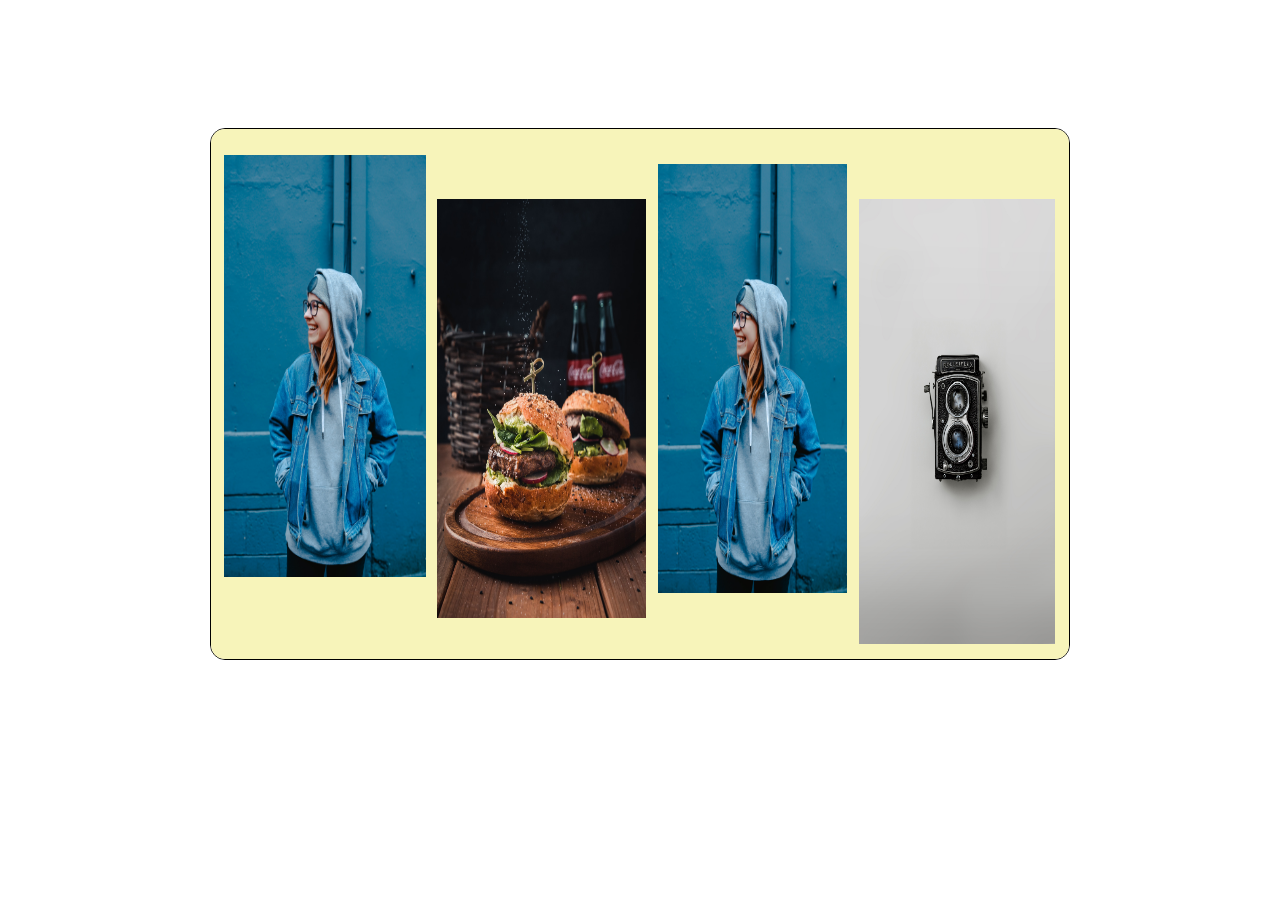
<file: components/Image_Section/index.html>
<!DOCTYPE html>
<html lang="en">
<head>
    <meta charset="UTF-8">
    <meta http-equiv="X-UA-Compatible" content="IE=edge">
    <meta name="viewport" content="width=device-width, initial-scale=1.0">
    <title>Image Section</title>
    
    <!-- Bootstrap CSS -->
    <!-- <link href="https://cdn.jsdelivr.net/npm/bootstrap@5.0.2/dist/css/bootstrap.min.css" rel="stylesheet" integrity="sha384-EVSTQN3/azprG1Anm3QDgpJLIm9Nao0Yz1ztcQTwFspd3yD65VohhpuuCOmLASjC" crossorigin="anonymous"> -->

    <!-- custom css  section first-->
    <link rel="stylesheet" href="custom_Css/style_section1.css">
    <link rel="stylesheet" href="custom_Css/responsive_section1.css">

</head>
<body>
    
    <section id="main_Section">
        <div class="container1">
            
            <div class="first_image">
                <img src="images/1.jpg" alt="" class="">
            </div>

            <div class="second_image">
                <img src="images/3.jpg" alt="" class="">
            </div>

            <div class="third_image">
                <img src="images/1.jpg" alt="" class="">
            </div>

            <div class="forth_image">
                <img src="images/2.jpg" alt="" class="">
            </div>
        </div>
    </section>
    
</body>
</html>
</file>
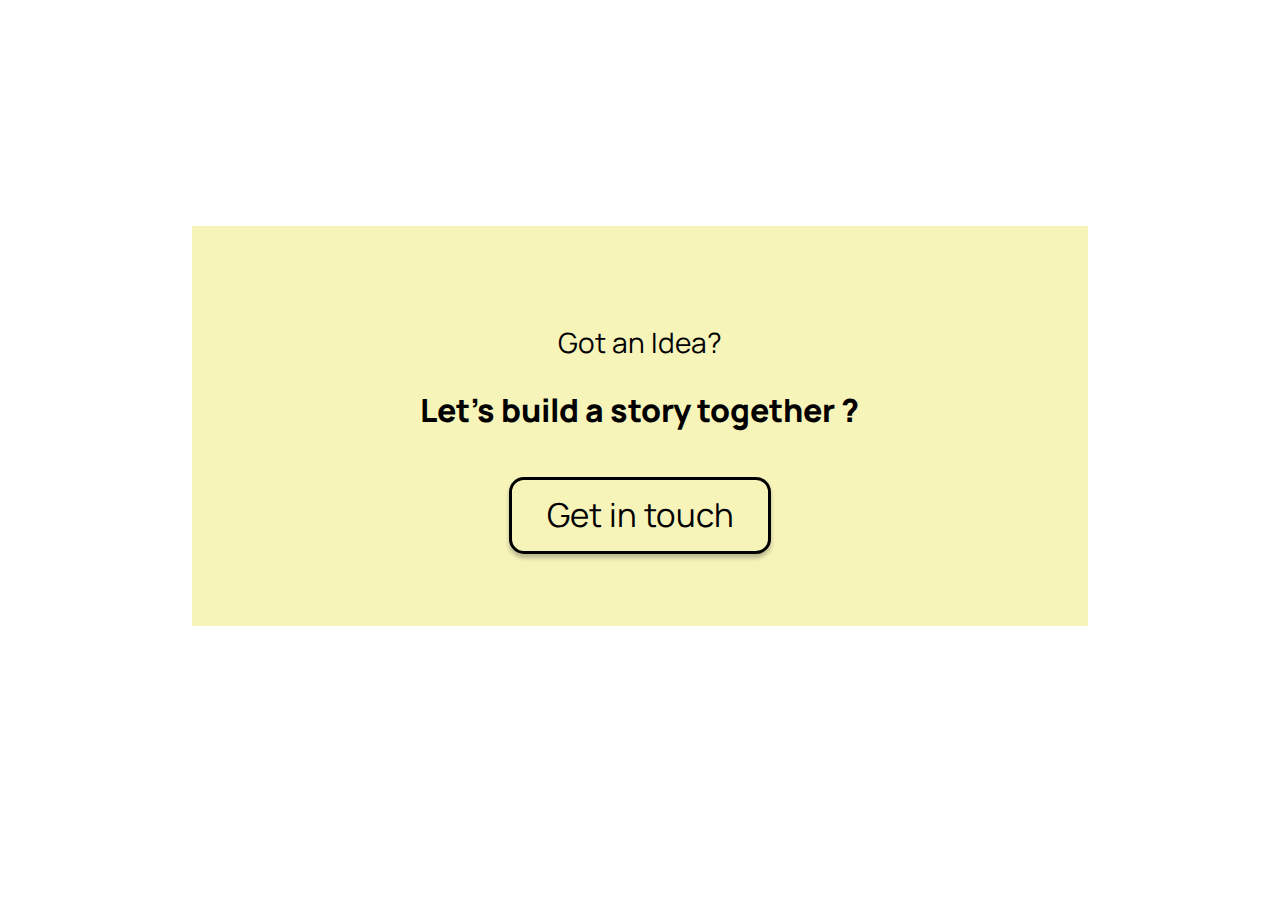
<file: components/second_task/index.html>
<!DOCTYPE html>
<html lang="en">
<head>
    <meta charset="UTF-8">
    <meta http-equiv="X-UA-Compatible" content="IE=edge">
    <meta name="viewport" content="width=device-width, initial-scale=1.0">
    <title>Second_Task</title>
    <link rel="preconnect" href="https://fonts.googleapis.com">
    <link rel="preconnect" href="https://fonts.gstatic.com" crossorigin>
    <link href="https://fonts.googleapis.com/css2?family=Manrope:wght@200;300;400;500;600;700;800&family=Poppins:ital,wght@0,100;0,200;0,300;0,400;0,500;0,600;0,700;0,800;0,900;1,100;1,200;1,300;1,400;1,500;1,600;1,700;1,800;1,900&family=Roboto:ital,wght@0,100;0,300;0,400;0,500;0,700;0,900;1,300;1,400;1,500;1,700;1,900&display=swap" rel="stylesheet">
    <link rel="stylesheet" href="custom_css/style.css">
    <link rel="stylesheet" href="custom_css/responsive.css">
</head>
<body>
    
    <section id="first">

        <div class="container">
            <div class="first_text">
                <span class="top_text">Got an Idea? </span>
            </div>

            <div class="second_text">
                <span>Let’s build a story together ?</span>
            </div>

            <div class="botton_down">
                <button type=""> Get in touch</button>

            </div>
        </div>
    </section>

</body>
</html>
</file>
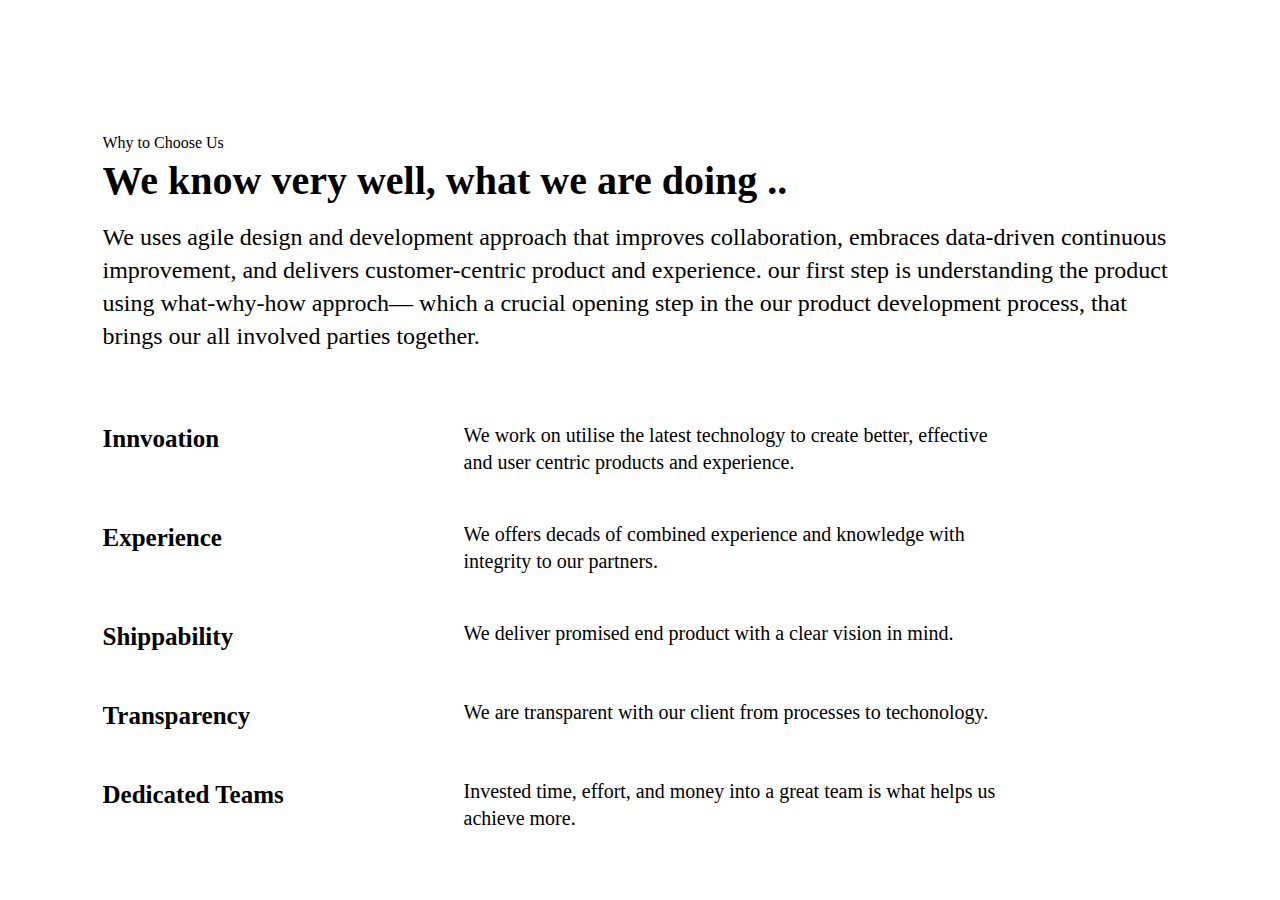
<file: components/Why Task/index.html>
<!DOCTYPE html>
<html lang="en">

<head>
    <meta charset="UTF-8">
    <meta http-equiv="X-UA-Compatible" content="IE=edge">
    <meta name="viewport" content="width=device-width, initial-scale=1.0">
    <title>Why US</title>
    <link rel="stylesheet" href="style/Why.css">
    <link rel="stylesheet" href="style/media.css">
</head>

<body>
    <section class="whytochooseus">
        <div class="whycontainer">
            <h6 class="chooseus"> Why to Choose Us</h6>
            <h3 class="whychooseusheading"> We know very well, what we are doing ..</h3>
            <p class="whychooseinfo">We uses agile design and development approach that improves collaboration,
                embraces data-driven continuous improvement, and delivers customer-centric product and experience.
                our first step is understanding the product using what-why-how approch— which a crucial opening step
                in the our product development process, that brings our all involved parties together.</p>
        </div>
    </section>
    <section class="bestthings">
        <div class="whyconatiner1">
            <div class="innovation">
                <h4 class="innovationheading">Innvoation</h4>
                <p class="innovationtextp">We work on utilise the latest technology to create better, effective and user
                    centric products and experience.</p>
            </div>
            <div class="experience">
                <h4 class="experienceheading">Experience</h4>
                <p class="ecperiencetextp">We offers decads of combined experience and knowledge with integrity to our
                    partners.</p>
            </div>
            <div class="shippability">
                <h4 class="shippabilityheading">Shippability</h4>
                <p class="shippabilitytextp">We deliver promised end product with a clear vision in mind.</p>
            </div>
            <div class="transparency">
                <h4 class="transparencyheading">Transparency</h4>
                <p class="transparencytextp">We are transparent with our client from processes to techonology.</p>
            </div>
            <div class="dedicatedteams">
                <h4 class="dedicatedheading">Dedicated Teams</h4>
                <p class="dedicatedtextp">Invested time, effort, and money into a great team is what helps us achieve more.</p>
            </div>
        </div>
    </section>
</body>

</html>
</file>
<file: components/Image_Section/custom_Css/style_section1.css>
*{
    margin: 0px;
    padding: 0px;
    overflow-x:hidden;
}

#main_Section{
    max-width: 1074px;
    height: 641px;
    margin: auto;
    margin-top: 128px;
    border: 1px solid #000000;
    border-radius: 15px;
}

/* scroll bar hide */
#main_Section::-webkit-scrollbar {
    display: none;
  }

  /* scroll bar hide */
  

  img{
      width: 100%;
      height: 100%;
  }

.container1{
    display: flex;
    flex-direction: row;
    background: #F7F4BA;
}

.first_image{
    /* border: 1px solid red; */
    width: 225.17px;
    height: 510px;
    margin: 34px 43.83px 97px 30px;
    overflow: hidden;
}


/* scroll bar hide */
.first_image::-webkit-scrollbar {
    display: none;
  }

  /* scroll bar hide */
  


.second_image{
    /* border:1px solid red; */

    width: 222px;
    height: 493.33px;
    overflow-y: scroll;
    margin: 89px 43px 58.67px 0px;
}



/* scrollbar hide */
.second_image::-webkit-scrollbar {
    display: none;
  }

  /* scrollbar  */
  


.third_image{
    /* border:1px solid red; */
    width: 196.82px;
    height: 515px;
    margin: 48px 49.18px 78px 0px;
    overflow: hidden;

}

/* scroll bar hide */
.third_image::-webkit-scrollbar {
    display: none;
  }

  /* scroll bar hide */
  


.forth_image{
    /* border:1px solid red; */

    width: 211.3px;
    height: 531.19px;
    margin: 91px 52.7px 18.81px 0px;
    overflow: hidden;

}
/* scroll bar hide */
.forth_image::-webkit-scrollbar {
    display: none;
  }

  /* scroll bar hide */
</file>
<file: components/Image_Section/custom_Css/responsive_section1.css>
@media (min-width: 320px) and (max-width: 425px) {
  body #main_Section {
    
    margin-top: 40px;
    
}
  .container1 {
    flex-direction: row;
  }

  section#main_Section {
    width: 90%;
    height: 200px;
  }
  img {
  width: 100%;
  }
  

  body .first_image {
    width: 28%;
    height: 146px;
    margin: 12px 8.83px 41px 9px;
  }

  body .second_image {
    width: 28%;
    height: 156.33px;
    margin: 24px 10px 16.67px 0px;
  }

  body .third_image {
    width: 26%;
    height: 148px;
    margin: 18px 9.18px 33px 0px;
  }


  body .forth_image {
    width: 26%;
    height: 158.19px;
    margin: 23px 8.7px 16.81px 0px;
  }
}

@media (min-width: 425px) and (max-width: 768px) {
  .container1 {
    flex-direction: row;
  }

 
  section#main_Section {
    width: 85%;
    height: 300px;
  }
  img {
  width: 100%;
  }
  
  body .first_image {
    width: 30%;
    height: 220px;
    margin: 15px 8.83px 61px 9px;
  }

  body .second_image {
    width: 30%;
    height: 226.33px;
    margin: 35px 10px 35.67px 0px;
  }

  body .third_image {
    width: 28%;
    height: 221px;
    margin: 24px 9.18px 52px 0px;
  }


  body .forth_image {
    width: 28%;
    height: 246.19px;
    margin: 35px 8.7px 17.81px 0px;
  }

}
@media (min-width: 768px) and (max-width: 1024px) {
  .container1 {
    flex-direction: row;
  }

  section#main_Section {
    width: 70%;
    height: 400px;
  }

  img {
    width: 100%;
    }
    
    body .first_image {
      width: 30%;
      height: 318px;
      margin: 15px 8.83px 65px 9px;
    }
  
    body .second_image {
      width: 30%;
      height: 334.33px;
      margin: 34px 10px 28.67px 0px;
    }
  
    body .third_image {
      width: 28%;
      height: 323px;
      margin: 24px 9.18px 49px 0px
    }
  
  
    body .forth_image {
      width: 28%;
      height: 357px;
      margin: 34px 9.18px 8px 0px;
    }

  }
@media (min-width: 1024px) and (max-width: 1280px) {
  
  section#main_Section {
    width: 67%;
    height: 530px;
  }

  img {
  width: 100%;
  }
  
  body .first_image {
    width: 32%;
    height: 422px;
    margin: 26px 10.83px 79px 13px;
  }

  body .second_image {
    width: 33%;
    height: 419.33px;
    margin: 70px 12px 37.67px 0px;
  }

  body .third_image {
    width: 30%;
    height: 429px;
    margin: 35px 12.18px 63px 0px;
  }


  body .forth_image {
    width: 31%;
    height: 445.19px;
    margin: 70px 13.7px 14.81px 0px;
  }

}
</file>
<file: components/second_task/custom_css/style.css>
*{
    margin: 0;
    padding: 0;
    overflow-x: hidden;
    font-family: 'Manrope', sans-serif;
}


#first {
    max-width: 1075px;
    height: 594px;
    margin: auto;
    background-color: #F7F4BA;
    margin-top: 226px;
    margin-bottom: 114px;
}

.first_text{
    display: flex;
    justify-content: center;
    margin-top: 15%;
    
}

.top_text{
    display: inline;
    color: #000000;
    font-weight: 400;
    font-size: 40px;
    line-height: 55px;
    text-align: center;
}




.second_text{
    display: flex;
    justify-content: center;
    margin-top: 21px auto;
  
}

.second_text span{
    /* border: 1px solid red; */

    display: inline;
    font-family: 'Manrope', sans-serif;
    color: #000000;
    text-align: center;
    font-size: 55px;
    line-height: 82px;
    margin-top: 2%;
    margin-bottom: 4%;
    font-weight:800;
    width: 835px;
    height: 82px;
}

.botton_down{
    text-align: center;
    display: flex;
    justify-content: center;
    align-items: center;
}

.botton_down button{
    border: 3px solid #000000;
    box-shadow: 0px 4px 4px rgba(0, 0, 0, 0.25);
    border-radius: 15px;
    width: 385px;
    height: 119px;
    font-weight: 400;   
    line-height: 55px;
    text-align: center;
    align-items:center ;
    font-size: 40px;
    margin-top: 1%;
    /* margin-bottom: 106px; */
    background-color: #F7F4BA;
    margin-bottom: 2%;


}

button:hover{
    cursor: pointer;
}
</file>
<file: components/second_task/custom_css/responsive.css>
@media (min-width: 320px) and (max-width: 425px) {
  section#first {
    width: 81%;
    height: 285px;
  }

  .first_text{
    margin-top: 80px;
  
  }

  .second_text span{
    margin-bottom: 0px;
    width: 80%;
    font-size: 16px;
    line-height: 79px;
    margin-top: 0px;
  }

  .top_text {
    font-size: 15px;
    line-height: 25px;

  }

  .botton_down button {
    width: 162px;
    height: 52px;
    line-height: 38px;
    font-size: 20px;
  }
  
}



@media (min-width: 425px) and (max-width: 768px) {
  section#first {
    width: 80%;  
    height: 300px; 
  }


  .first_text{
    margin-top: 67px;
  }

  .second_text span {
    margin-bottom: 0px;
    width: 65%;
    font-size: 15px;
  }

  .top_text {
    font-size: 20px;
    line-height: 38px;
  }

  .botton_down button {
    width: 180px;
    height: 53px;
    line-height: 37px;
    font-size: 21px;
  
  }
  .second_text span{
    margin-bottom: 0px;
    width: 74%;
    font-size: 19px;
    line-height: 66px;
  }
}

@media (min-width: 768px) and (max-width: 1280px) {
  section#first {
    width: 70%;
    height: 400px;
  }

  .first_text {
    margin-top: 90px;
}

  .second_text span {
    font-size: 32px;
    line-height: 48px;
    width: 80%;
    margin-bottom: 0px;

  }
  .top_text {
    font-size: 28px;
    line-height: 52px;
  }

  .botton_down button {
    width: 262px;
    height: 77px;
    line-height: 46px;
    font-size: 33px;

  }
}
</file>
<file: components/Why Task/style/Why.css>
* {
    margin: 0;
    padding: 0;
    overflow-x: hidden;
}

.whytochooseus {
    max-width: 1075px;
    /* border: 1px solid red; */
    width: 90%;
    margin: 132px auto 0 auto;
    height: 230px;
}

/* .whycontainer {} */

.chooseus {
    /* border: 1px solid blue; */
    font-family: 'Manrope';
    font-style: normal;
    font-weight: 400;
    font-size: 16px;
    line-height: 22px;
    color: #000000;
    /* margin-top: 0px; */
}

.whychooseusheading {
    /* border: 1px solid saddlebrown; */
    font-family: 'Manrope';
    font-style: normal;
    font-weight: 800;
    font-size: 40px;
    line-height: 103.9%;
    color: #000000;
    margin-top: 6px;
    height: 47px;
}

.whychooseinfo {
    /* border: 1px solid yellowgreen; */
    font-family: 'Manrope';
    font-style: normal;
    font-weight: 400;
    font-size: 24px;
    line-height: 33px;
    color: #000000;
    margin-top: 18px;
    display: -webkit-box;
    -webkit-line-clamp: 7;
    -webkit-box-orient: vertical;
}

.bestthings {
    max-width: 1075px;
    width: 90%;
    height: 420px;
    margin: 60px auto 0 auto;
}

.innovation {
    display: flex;
    justify-content: space-between;
    max-width: 900px;
    width: 100%;
}

.innovationheading {
    font-family: 'Manrope';
    font-style: normal;
    font-weight: 600;
    font-size: 25px;
    line-height: 34px;
    color: #000000;
}

.experienceheading,
.shippabilityheading,
.transparencyheading,
.dedicatedheading {
    font-family: 'Manrope';
    font-style: normal;
    font-weight: 600;
    font-size: 25px;
    line-height: 34px;
    color: #000000;
}

.innovationtextp {
    font-family: 'Manrope';
    font-style: normal;
    font-weight: 400;
    font-size: 20px;
    line-height: 27px;
    width: 539px;
    color: #000000;
    display: -webkit-box;
    -webkit-line-clamp: 3;
    -webkit-box-orient: vertical;
}

.ecperiencetextp,
.shippabilitytextp,
.transparencytextp,
.dedicatedtextp {
    font-family: 'Manrope';
    font-style: normal;
    font-weight: 400;
    font-size: 20px;
    line-height: 27px;
    width: 539px;
    color: #000000;
    display: -webkit-box;
    -webkit-line-clamp: 3;
    -webkit-box-orient: vertical;
}

.experience,
.dedicatedteams,
.shippability,
.transparency {
    display: flex;
    justify-content: space-between;
    max-width: 900px;
    width: 100%;
    margin-top: 45px;
}

/* .shippability{
    display: flex;
    justify-content: space-between;
    max-width: 900px;
    width: 100%;
    margin-top: 45px;
}
.transparency{
    display: flex;
    justify-content: space-between;
    max-width: 900px;
    width: 100%;
    margin-top: 45px;
}
.dedicatedteams{
    display: flex;
    justify-content: space-between;
    max-width: 900px;
    width: 100%;
    margin-top: 45px;
} */
</file>
<file: components/Why Task/style/media.css>
@media screen and (max-width:1440px) {
    .whytochooseus {
        margin: 132px auto 0 auto;
        height: 230px;
    }

    /* .whycontainer {} */

    .chooseus {
        font-size: 16px;
        line-height: 22px;

    }

    .whychooseusheading {
        font-size: 40px;
        line-height: 103.9%;
        margin-top: 6px;
        height: 43px;
    }

    .whychooseinfo {
        font-size: 24px;
        line-height: 33px;
        margin-top: 18px;
    }
}

@media screen and (max-width:1024px) {
    .whytochooseus {
        margin: 70px auto 0 auto;
        height: 230px;
    }

    /* .whycontainer {} */

    .chooseus {
        font-size: 16px;
        line-height: 22px;
    }

    .whychooseusheading {
        font-size: 32px;
        line-height: 103.9%;
        margin-top: 6px;
        height: 43px;
    }

    .whychooseinfo {
        font-size: 18px;
        line-height: 23px;
        margin-top: 10px;
    }
    .bestthings {
        height: auto;
    }

    .innovation {
        display: flex;
        justify-content: space-between;
        width: auto;
    }

    .innovationheading {
        font-size: 23px;
        line-height: 20px;
    }

    .experienceheading,
    .shippabilityheading,
    .transparencyheading,
    .dedicatedheading {
        font-size: 23px;
        line-height: 20px;
    }

    .innovationtextp {
        font-size: 17px;
        line-height: 17px;
        width: 60%;
    }

    .ecperiencetextp,
    .shippabilitytextp,
    .transparencytextp,
    .dedicatedtextp {
        font-size: 17px;
        line-height: 17px;
        width: 60%;
    }

    .experience,
    .dedicatedteams,
    .shippability,
    .transparency {
        margin-top: 45px;
        display: flex;
        justify-content: space-between;
    }
}

@media screen and (max-width:768px) {
    .whytochooseus {
        margin: 55px auto 0 auto;
        height: auto;
    }

    /* .whycontainer {} */

    .chooseus {
        font-size: 13px;
        line-height: 17px;
    }

    .whychooseusheading {
        font-size: 24px;
        line-height: 103.9%;
        margin-top: 6px;
        height: auto;
    }

    .whychooseinfo {
        font-size: 15px;
        line-height: 20px;
        margin-top: 9px;
    }

    .bestthings {
        height: auto;
    }

    .innovation {
        display: flex;
        justify-content: space-between;
        width: auto;
    }

    .innovationheading {
        font-size: 20px;
        line-height: 20px;
    }

    .experienceheading,
    .shippabilityheading,
    .transparencyheading,
    .dedicatedheading {
        font-size: 20px;
        line-height: 20px;
    }

    .innovationtextp {
        font-size: 14px;
        line-height: 18px;
        width: 60%;
    }

    .ecperiencetextp,
    .shippabilitytextp,
    .transparencytextp,
    .dedicatedtextp {
        font-size: 14px;
        line-height: 18px;
        width: 60%;
        ;
    }

    .experience,
    .dedicatedteams,
    .shippability,
    .transparency {
        margin-top: 45px;
        display: flex;
        justify-content: space-between;
    }
}

@media screen and (max-width:425px) {
    .whytochooseus {
        /* margin: 132px auto 0 auto; */
        height: auto;
    }

    /* .whycontainer {} */

    .chooseus {
        font-size: 10px;
        line-height: 14px;
    }

    .whychooseusheading {

        font-size: 16px;
        line-height: 103.9%;
        margin-top: 3px;
        height: auto;
    }

    .whychooseinfo {
        font-size: 12px;
        line-height: 17px;
        margin-top: 10px;
    }

    .bestthings {
        height: auto;
    }

    .innovation {
        flex-direction: column;
    }

    .innovationheading {
        font-size: 17px;
        line-height: 34px;
    }

    .experienceheading,
    .shippabilityheading,
    .transparencyheading,
    .dedicatedheading {
        font-size: 17px;
        line-height: 34px;
    }

    .innovationtextp {
        font-size: 12px;
        line-height: 18px;
        width: auto;
    }

    .ecperiencetextp,
    .shippabilitytextp,
    .transparencytextp,
    .dedicatedtextp {
        font-size: 12px;
        line-height: 18px;
        width: auto;
    }

    .experience,
    .dedicatedteams,
    .shippability,
    .transparency {
        margin-top: 45px;
        flex-direction: column;
    }
}
</file>
